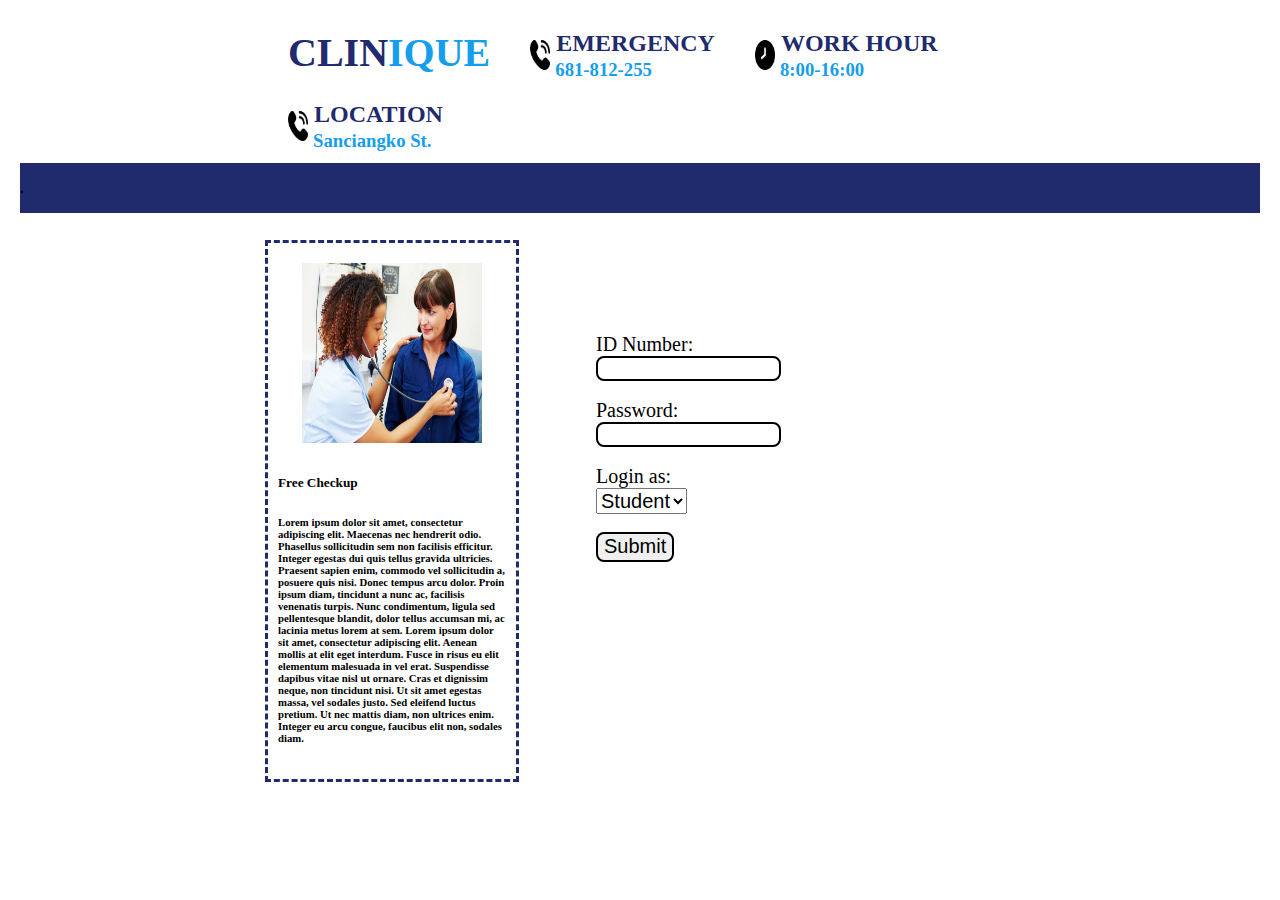
<file: index.html>
<!DOCTYPE html>
<head>
	<meta charset="utf-8">
	<meta name="viewport" content="width=device-width, initial-scale=1">
	<link rel="stylesheet" type="text/css" href="login.css">
	<title>Clinique - Login</title>
</head>
<body>

<div class="header">
    <div class="clinic">
        <h1>CLIN<span class="diff">IQUE</span></h1>
    </div>

    <div class= "emergency">
        <img src="public/images/phone-call.png" alt="" style="width:20px;height:30px;" class="icon">
        <h2>EMERGENCY</h2>
        <h3>681-812-255</h3>
    </div>

    <div class= "workhr">
        <img src="public/images/clock.png" alt="" style="width:20px;height:30px;" class="icon">
        <h2>WORK HOUR</h2>
        <h3>8:00-16:00 </h3>
    </div>

    <div class="loc">
        <img src="public/images/phone-call.png" alt="" style="width:20px;height:30px;" class="icon">
        <h2>LOCATION</h2>
        <h3>Sanciangko St.</h3>
    </div>
</div>

<div class="color">
    <p>.</p>
</div>

<div class="leftcolumn">
    <div class="content">
      
            <img src="public/images/checkup1.jpg" alt="doctor" style="width:200px;height:200px;" class="center">
        
        
        <h5>Free Checkup</h5>
        <h6>Lorem ipsum dolor sit amet, consectetur adipiscing elit. Maecenas nec hendrerit odio. Phasellus sollicitudin sem non facilisis efficitur. Integer egestas dui quis tellus gravida ultricies. Praesent sapien enim, commodo vel sollicitudin a, posuere quis nisi. Donec tempus arcu dolor. Proin ipsum diam, tincidunt a nunc ac, facilisis venenatis turpis. Nunc condimentum, ligula sed pellentesque blandit, dolor tellus accumsan mi, ac lacinia metus lorem at sem. Lorem ipsum dolor sit amet, consectetur adipiscing elit. Aenean mollis at elit eget interdum. Fusce in risus eu elit elementum malesuada in vel erat. Suspendisse dapibus vitae nisl ut ornare. Cras et dignissim neque, non tincidunt nisi. Ut sit amet egestas massa, vel sodales justo. Sed eleifend luctus pretium. Ut nec mattis diam, non ultrices enim. Integer eu arcu congue, faucibus elit non, sodales diam.</h6>
    </div>
</div>

<div class="loginform">
    <div class="login">
        <form action="scripts/validate-login.php" method="POST">
            <label for="idno">ID Number: </label><br>
            <input type="text" id="idno" name="idno"><br><br>
            <label for="pwd">Password: </label><br>
            <input type="password" id="pwd" name="password"><br><br>
            <label for="usertype">Login as: </label><br>
            <select name ="usertype" id="usertype">
                <option value="student">Student</option>
                <option value="nurse">Nurse</option>
                <option value="admin">Admin</option>
            </select>
            <br><br>
            <input type="submit" value="Submit" name="submit">
        </form>
    </div>
</div>


</body>
</html>
</file>
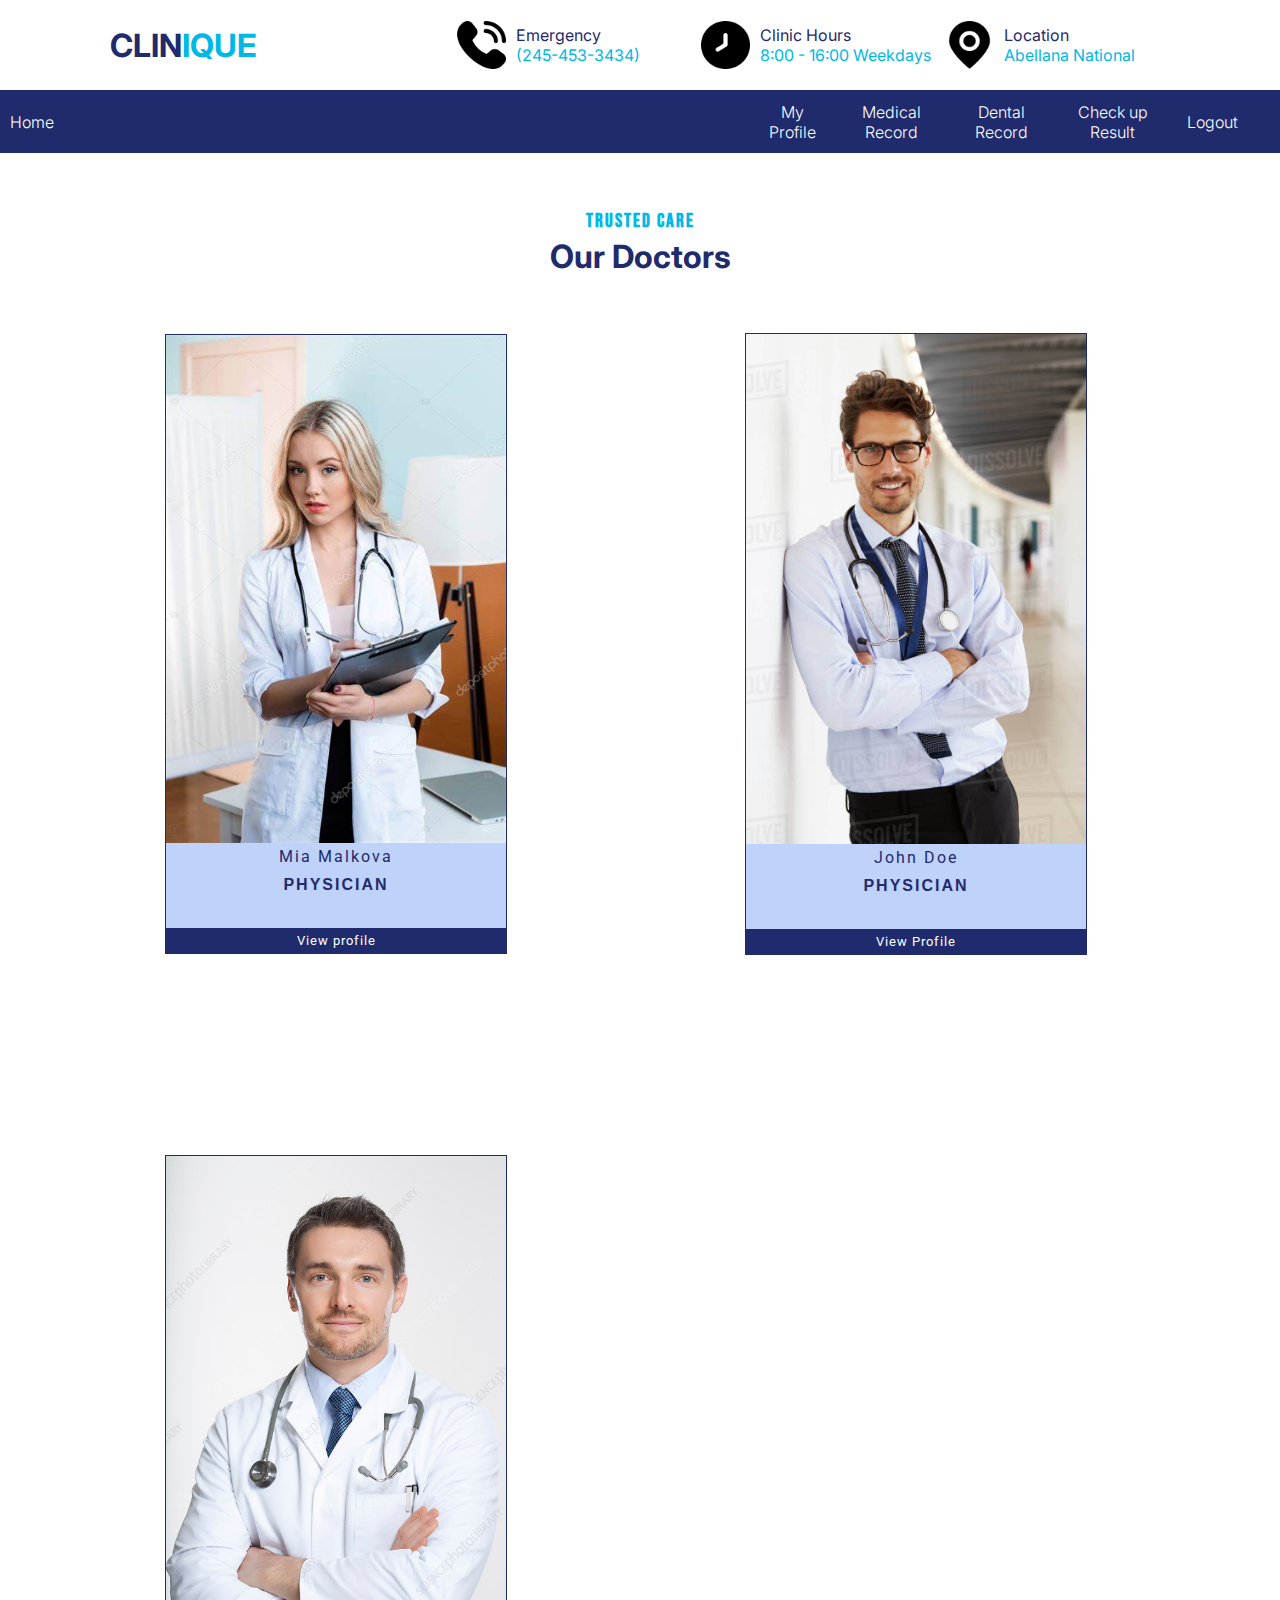
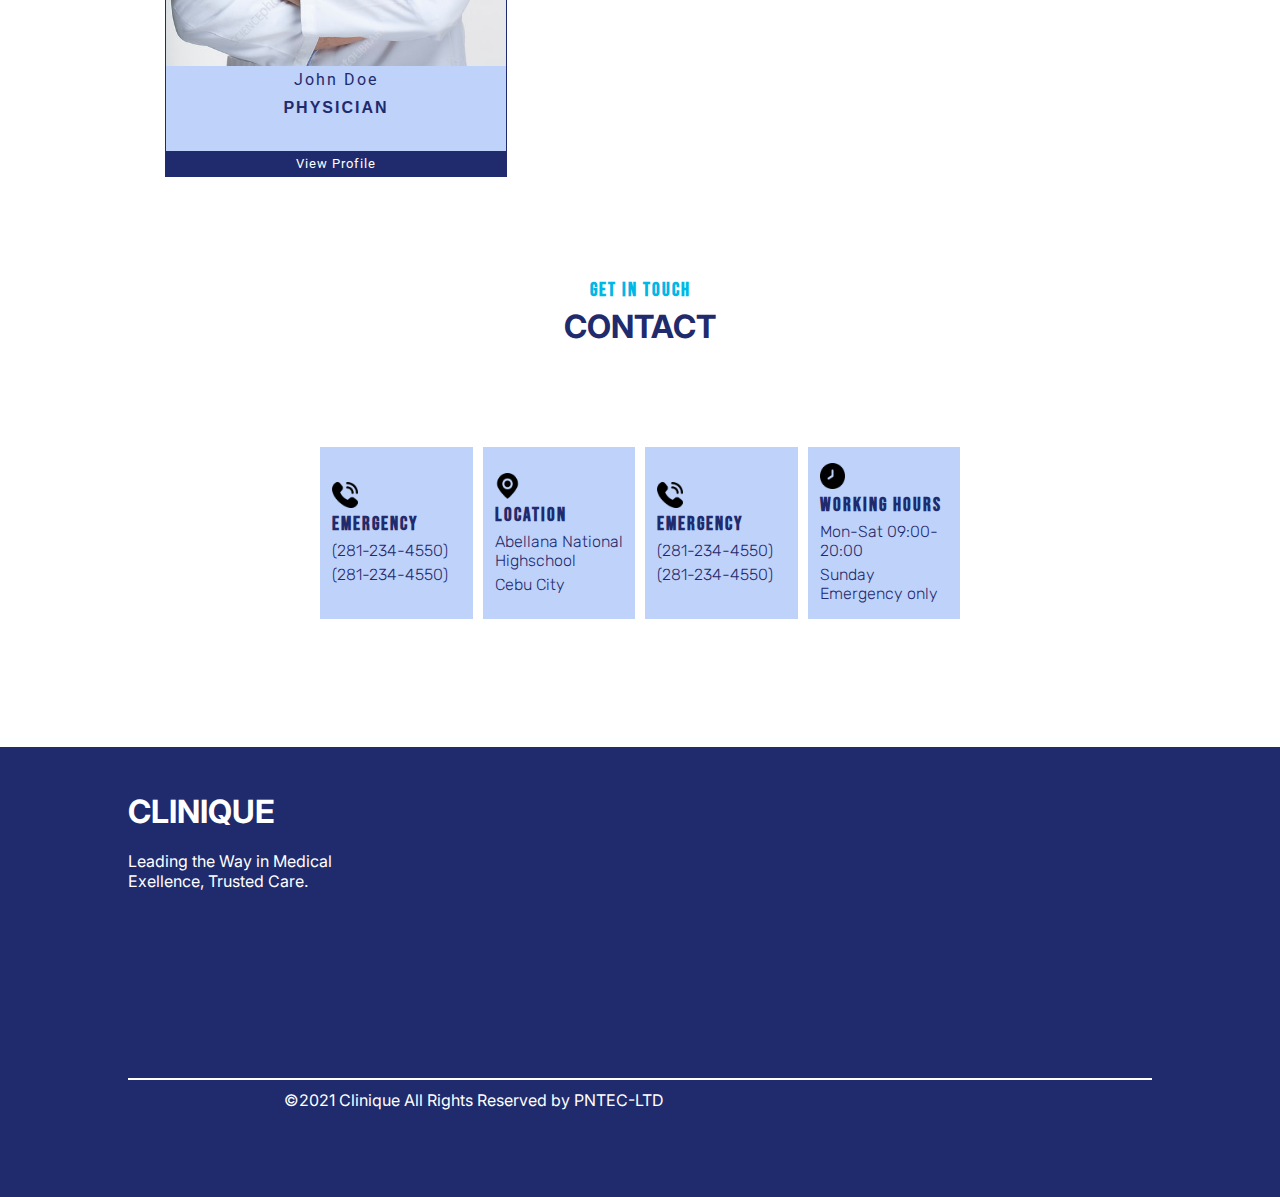
<file: view/home-page.html>
<!DOCTYPE html>
<html lang="en">
<head>
    <meta charset="UTF-8">
    <meta http-equiv="X-UA-Compatible" content="IE=edge">
    <meta name="viewport" content="width=device-width, initial-scale=1.0">
    <link rel="preconnect" href="https://fonts.googleapis.com">
    <link rel="preconnect" href="https://fonts.gstatic.com" crossorigin>
    <link href="https://fonts.googleapis.com/css2?family=Bebas+Neue&family=Rubik&display=swap" rel="stylesheet">
    <link href="https://fonts.googleapis.com/css2?family=Bebas+Neue&family=Roboto&display=swap" rel="stylesheet">
    <link href="https://fonts.googleapis.com/css2?family=Roboto:wght@300&display=swap" rel="stylesheet">
    <link rel="stylesheet" href="https://fonts.googleapis.com/icon?family=Material+Icons">
    <link rel="stylesheet" href="https://cdnjs.cloudflare.com/ajax/libs/font-awesome/6.0.0-beta2/css/all.min.css" integrity="sha512-YWzhKL2whUzgiheMoBFwW8CKV4qpHQAEuvilg9FAn5VJUDwKZZxkJNuGM4XkWuk94WCrrwslk8yWNGmY1EduTA==" crossorigin="anonymous" referrerpolicy="no-referrer"/>

    
    <link rel="stylesheet" href="../public/css/main.css">
    <title>Clinique</title>
</head>
<body>
    
    <div class="first-header-wrapper flex">
        <div class="title-wrapper flex">
            <h1> CLIN<span style="color: #00b8e6;">IQUE</span> </h1>
        </div>

        <div class="contact-wrapper flex">
            <div class="contact-container">
                <div class="contact-card">
                    <div class="contact-image-wrapper">
                        <img src="../public/images/phone-call.png" alt="">
                    </div>
                    <div class="information-container">
                        <p>Emergency</p>
                        <a> (245-453-3434)</a>
                    </div>
                </div>
                <div class="contact-card">
                    <div class="contact-image-wrapper">
                        <img src="../public/images/clock.png" alt="">
                    </div>
                    <div class="information-container">
                        <p>Clinic Hours</p>
                        <a>8:00 - 16:00 Weekdays</a>
                    </div>
                </div>
                <div class="contact-card">
                    <div class="contact-image-wrapper">
                        <img src="../public/images/marker.png" alt="">
                    </div>
                    <div class="information-container">
                        <p>Location</p>
                        <a> Abellana National</a>
                    </div>
                </div>
            </div>
        </div>
    </div>
    <div class="second-header">
        <div class="left flex"> 
            <a href="#"> Home </a>
        </div>
        <div class="right flex">
            <ul> 
                <li><a href ="student-profile.php">My Profile </a></li>
                <li><a href ="medical-record.php">Medical Record </a></li>
            
                       
                <li><a href="dental-info.php"> Dental Record </a> </li>
                <li><a href="checkup-result.php"> Check up Result </a> </li>
		<li><a href="../scripts/logout.php"> Logout </li>
            </ul>
            <div class="catgeory-container">
                <i class="material-icons">list</i>
            </div>
        </div>
    </div>

        <div class="main-title-container">
            <h3> TRUSTED CARE </h3>
            <h1> Our Doctors </h1>
        </div>
 
   
    <div class="flex-center">
    <main class="grid">
       <div class="card">
               <img src="../public/images/doc1.jpg" alt="">
               <div class="doctor-information">
                   <p> Mia Malkova </p>
                   <h4> PHYSICIAN </h4>
               </div>
               <div class="social-media">
                   <ul>
                    
                       <li><i class="fa-brands fa-xl fa-facebook"></i> </li>
                       <li><i class="fa-brands fa-xl fa-instagram"> </i></li>
                       <li> <i class="fa-brands fa-xl fa-linkedin"></i></li>
                   </ul>
               </div>
               <button> View profile</button>
           </div>
    
           <div class="card">
            <img src="../public/images/doc2.jpg" alt="">
            <div class="doctor-information">
                <p> John Doe </p>
                <h4> PHYSICIAN </h4>
            </div>
            
            <div class="social-media">
                    <ul>
                      
                       <li><i class="fa-brands fa-xl fa-facebook"></i> </li>
                       <li><i class="fa-brands fa-xl fa-instagram"> </i></li>
                       <li> <i class="fa-brands fa-xl fa-linkedin"></i></li>
                   </ul>
            </div>
            <button> View Profile</button>
        </div>

        <div class="card">
            <img src="../public/images/doc3.jpg" alt="">
            <div class="doctor-information">
                <p> John Doe </p>
                <h4> PHYSICIAN </h4>
            </div>
            <div class="social-media">
                <ul>
                    <li><i class="fa-brands fa-xl fa-facebook"></i> </li>
                    <li><i class="fa-brands fa-xl fa-instagram"> </i></li>
                    <li> <i class="fa-brands fa-xl fa-linkedin"></i></li>
                </ul>
            </div>
            <button> View Profile</button>
        </div>
    </main>
    </div>
    
    <setion class="second-section">
        <div class="main-title-container second-title">
            <h3> GET IN TOUCH  </h3>
            <h1> CONTACT </h1>
        </div>
    </section>


    <section>
        <div class="c-container">
            <div class="c-wrapper flex">
                <div class="c-card">
                    <img src="../public/images/phone-call.png" alt="">
                    <h3>EMERGENCY</h3>
                    <p>(281-234-4550)</p>
                    <p>(281-234-4550)</p>
                    </div>
                <div class="c-card">
                    <img src="../public/images/marker.png" alt="">
                    <h3>Location</h3>
                    <p>Abellana National Highschool</p>
                    <p>Cebu City</p>
                </div>
                <div class="c-card">
                    <img src="../public/images/phone-call.png" alt="">
                    <h3>EMERGENCY</h3>
                    <p>(281-234-4550)</p>
                    <p>(281-234-4550)</p>
                </div>
                <div class="c-card">
                    <img src="../public/images/clock.png" alt="">
                    <h3>WORKING HOURS</h3>
                    <p>Mon-Sat 09:00-20:00</p>
                    <p>Sunday Emergency only</p>
                </div>
            </div>
        </div>
    </section>


    <footer>
    
        <div class="footer-wrapper">
            <div class="upper-footer">
                <div class="footer-card c">
                    <h1> CLINIQUE </h1>
                    <p> Leading the Way in Medical <br>Exellence,  Trusted Care.</p>
                </div>
                
            
        </div>
        <div class="lower-footer">
            <p> ©2021 Clinique All Rights Reserved by PNTEC-LTD</p>
            <div class="footer-media">
                <ul>
                    <li><i class="fa-brands fa-xl fa-facebook fb"></i> </li>
                    <li><i class="fa-brands fa-xl fa-instagram fb"> </i></li>
                    <li> <i class="fa-brands fa-xl fa-linkedin fb"></i></li>
                </ul>
            </div>
        </div>
    </footer>
    
    
    


</body> 
</html>
</file>
<file: login.css>
*{
    box-sizing: border-box;
}

body{
    margin: 0px;
    padding: 20px;
}

.header{
    display: block;
    margin-left: 20%;
    margin-right: 20%;
    clear: both;
}

.header h2{
    color: #1F2B6C;
}

.header h3{
    color: #159EEC;
}

.clinic{
    float: left;
    margin-left:20px ;
    margin-right:20px ;
    font-size: 20px;
    line-height: 0.3;
}

.clinic > h1 {
    color: #1F2B6C;
} 

.clinic > h1 > span{
    color: #159EEC;
}

.icon{
    float: left;
    margin-top: 20px;
    margin-right: 5px;
    
}

.emergency{
    float: left;
    margin-left:20px ;
    margin-right:20px ;
    line-height: 0.3;
    display: inline-block;
}

.emergency h2{
    padding-left:1px;
    float: left;
}

.emergency h3{
    padding-left:1px;
}

.workhr{
    float: left;
    margin-left:20px ;
    margin-right: 20px ;
    line-height: 0.3;
    
}

.workhr h2{
    padding-left:1px;
    float:left;
    
}

.workhr h3{
    padding-left:1px;
}

.loc{
    float: left;
    margin-left:20px ;
    margin-right:20px ;
    line-height: 0.3;
}

.loc h2{
    padding-left:1px;
    float: left;
}

.loc h3::after{
   float: left;
   clear: both;
}

.header::after{
   content: "";
   display: table;
    clear: both;
}

.color{
    /*height: 50px;
    width: 100%;*/
    background-color: #1F2B6C;
    clear: both;
    margin-bottom: 30px;
    overflow: hidden;
    
}

.color::after{
    content: "";
    display: table;
}

.leftcolumn{
    margin-left: 20%;
    margin-right: 20px;
    outline-style: dashed;
    outline-color: #1F2B6C;
    padding: 10px;
    /*height: 550px;*/
    width: 20%;
    float: left;
    content: "";
    display: table;
  
}

.center{
    padding: 10px;
    display: block;
    margin-left: auto;
    margin-right: auto;
}

.content{
    
    /*overflow: scroll;*/
}

/* LOGIN FORM*/
.loginform{
    display: block;
    width: 30%;
    float: left;
    margin-top: 50px;
    margin-left: 20px;
    padding: 40px;
  
}

input[type]{
    border-radius: 8px;
    border: 2px solid black;
    height: 25px;
}

label[for]{
    font-size: 20px;
}

select[name]{
    font-size: 20px;
}

input[type=submit]{
    font-size: 20px;
    height: 30px;
}
</file>
<file: public/css/main.css>
@import url('https://fonts.googleapis.com/css2?family=Bebas+Neue&display=swap');
@import url('https://fonts.googleapis.com/css2?family=Nanum+Gothic&display=swap');
@import url(//db.onlinewebfonts.com/c/b82329475307e0380dc1ea23f0c35266?family=adineue+PRO);
@import url('https://fonts.googleapis.com/css2?family=Inter:wght@300;400&display=swap');
* {
	padding: 0;
	margin: 0;
	box-sizing: border-box;
	text-decoration: none;
	font-family: 'Inter', sans-serif;
}


.font {
	font-family: 'Roboto', sans-serif;
	font-family: "AdineuePRO", Helvetica, Arial, sans-serif;
	font-family: 'Bebas Neue', cursive;
}

:root {
	--primary-color: #1F2B6C;
	--secondary-color: #bfd2fa;
	--bg-white: white;
	--terniary-color: #00b8e6;
}

.grid {

	display: grid;
	grid-template-columns: repeat(auto-fill, minmax(200px, 1fr));
	grid-gap: 200px;
	width: 75%;
	justify-content: center;
	align-items: center;
}

h1 {
	color: var(--primary-color);
}

h3 {
	font-family: 'Bebas Neue', cursive;
	letter-spacing: 2px;
	font-weight: 600;
	color: var(--terniary-color);
}

h4 {
	font-family: "AdineuePRO", Helvetica, Arial, sans-serif;
}

img {
	max-width: 100%;
}

.flex {
	display: flex;
}




.first-header-wrapper {
	height: 10vh;
	display: flex;
}

.title-wrapper {
	width: 40%;
	justify-content: center;
	align-items: center;
}

.contact-wrapper {
	width: 100%;
	height: 100%;
	justify-content: center;
}

.contact-container {
	font-family: 'Bebas Neue', cursive;
	width: 80%;
	height: 100%;
	display: grid;
	grid-template-columns: 1fr 1fr 1fr;
	align-items: center;
	justify-content: center;
}

.contact-card {
	display: flex;
	gap: 10px;
}

.information-container {
	display: flex;
	justify-content: center;
	flex-direction: column;
}

.contact-image-wrapper {
	width: 20%;
	height: 100%;
	display: flex;
	align-items: center;
}

.information-container p {
	color: var(--primary-color);
}

.information-container a {
	color: var(--terniary-color);
}

.second-header {
	height: 7vh;
	width: 100%;
	display: flex;
	background-color: var(--primary-color);
	color: var(--bg-white);
	overflow: hidden;
	font-family: 'Roboto', sans-serif;
	font-weight: 300;
	overflow: hidden;
}



.left {
	width: 50%;
	justify-content: flex-start;
	align-items: center;
	margin-left: 10px;
}

.right {
	width: 50%;
	justify-content: flex-end;
	align-items: center;
	margin-right: 10px;
}

ul {
	display: flex;
	justify-content: space-between;
	width: 80%;
}

li {
	list-style: none;
}

a {
	text-decoration: none;
}

.left a, .right a {
	color: var(--bg-white);
}

.main-title-container {
	height: 20vh;
	display: flex;
	flex-wrap: wrap;
	gap: 2%;
	justify-content: center;
	flex-direction: column;
	align-items: center;
}

.flex-center {
	display: flex;
	justify-content: center;
}

.material-icons {
	display: none;
}

.card {
	
	border: 0.5px solid var(--primary-color);
	width: 90%;
	
	background-color: var(--secondary-color);
	margin-left: 5px;
}

.doctor-information {
	display: flex;
	flex-direction: column;
	
	align-items: center;
	letter-spacing: 2px;
	gap: 10px;
	color: #1F2B6C;
}

.doctor-information p {
	font-family: 'Roboto', sans-serif;
	font-size: 1em;
	color: var(--primary-color);
}

.social-media {
	display: flex;
	justify-content: center;
}

.right ul{
	gap: 2rem;
	text-align: center;
	align-items: center;
}

.social-media ul {
	display: flex;
	justify-content: space-evenly;
	align-items: center;
	width: 50%;
	margin: 5%;
}

.fa-brands {
	color: var(--primary-color);
}

.social-media h2 {
	font-family: "AdineuePRO", Helvetica, Arial, sans-serif;
}

.contact-section {
	height: 30vh;
	width: 100%;
	display: flex;
	justify-content: center;
}

button {
	padding: 5px;
	width: 100%;
	background-color: var(--primary-color);
	color: white;
	border: none;
	letter-spacing: 1px;
	font-family: 'Roboto', sans-serif;
}

.second-title {
	height: 30vh;
	font-size: 1em;
}

.c-container {
	display: flex;
	justify-content: center;
}

.c-wrapper {
	width: 50%;
	display: grid;
	grid-gap: 10px;
	grid-template-columns: 1fr 1fr 1fr 1fr;
}

.c-card {
	display: flex;
	flex-direction: column;
	justify-content: center;
	padding: 16px 12px;
	gap: 5px;
	background-color: var(--secondary-color);
	border: var(--secondary-color);
}

.c-card img {
	width: 20%;
}

.c-card h3,
p {
	color: var(--primary-color);
}

.c-card p {
	font-family: 'Rubik', sans-serif;
	font-weight: 100;
	font-size: 1rem;
	color: var(--primary-color);
}

footer {
	height: 50vh;
	background-color: var(--primary-color);
	margin-top: 10%;
	display: flex;
	justify-content: center;
	align-items: center;
}

.footer-wrapper {
	width: 80%;
	height: 80%;
	display: flex;
	flex-direction: column;
}

.upper-footer {
	height: 80%;
	width: 100%;
	display: flex;
	border-bottom: 2px solid white;
}

.lower-footer {
	display: flex;
	align-items: center;
	margin-top: 10px;
	justify-content: space-around;
}

.fb {
	color: var(--bg-white);
}

.footer-card {
	display: flex;
	flex-direction: column;
	gap: 20px;
}

.footer-media ul {
	display: flex;
	gap: 10px;
}

.c {
	width: 40%;
}

.f2-info {
	display: flex;
	flex-direction: column;
	justify-content: center;
	gap: 5px;
}

.footer-card h1,
p {
	color: white;
}

.f3 {
	width: 40%;
}

.f3 button {
	background-color: var(--secondary-color);
	padding: 16px 10px;
	width: 80;
	border-radius: 15px;
}

/* Student profile */

.student-wrapper {
	min-height: 80vh;
	max-width: 100%;
	justify-content: center;
}

.student-container {
	display: flex;
	width: 100%;	
	align-items: center;
	
	
}

.photo-container {

	height: 100%;
	width: 50%;
	flex-direction: column;
	align-items: center;
	margin-top: 2rem;
	gap: 5rem;

}

.photo-btn-container {
	flex-direction: column;
	gap: 3rem;

}

.photo-btn-container button {
	padding: 1rem 8rem;
	border-radius: 1rem;
}

.student-photo-container {
	max-width: 200px;
	max-height: 200px;
	border-radius: 50%;
}

.student-info-container {
	
	width: 50%;
	flex-direction: column;
	gap: 1.5rem;
	height: 100%;
	
}



.btn-wrapper {
	gap: 50px;
	margin-top: 20px;
	margin-right: 10px;
}

.nurse{
	gap: 0;
}

.btn-wrapper button {
	padding: 10px 25px;
	
}

.info-container {
	
	width: 50%;
	height: 80%;
	
}

.student-information {
	display: flex;
	font-family: 'Roboto', sans-serif;
}


#emergency {
	display: none;
}

.info-container ul {
	height: 100%;
	flex-direction: column;
	width: 100%;
	font-size: 1.3rem;
}

/*
*
*
* Dental Info

*
*
*/

.dental-container {
	margin-top: 50px;
	flex-direction: column;
	gap: 3rem;
}

.dental-btn-container {
	
	justify-content: center;
	width: 50%;
	gap: 5rem;
	margin-left: 25%;
	
}

.dental-btn-container button {
	padding: 12px 25px;
}


.medical-info-container {

	height: 80vh;
}

.person-info{
	width: 50%;

	height: 100%;
}

.medical-info {

	width: 50%;
	height: 100%;
	justify-content: center;
	gap: 2rem;
	flex-direction: column;
	justify-content: center;
	align-items: center;
	border-left: 2px solid #ebebeb;
}

.person-info {
	justify-content: center;
	
}


.person-info img {
	width: 50%;
}


.health-information {
	border: 1px solid #ebebeb;
	width: 20%;
	height: 100px;
	text-align: center;
	
}


.health-information p{
color: black;
}

.checkup-result {
	height: 40vh;
	align-items: center;
    flex-direction: column;
}

.dropdown {
	
	display: inline;

}

.dropdown-content {

	position: absolute;
	background-color: #1F2B6C;
	z-index: 1;
	width: 10%;
	height: 100px;
	display: none;
}

.dropdown:hover .dropdown-content{
	display: flex;
	flex-direction: column;
	justify-content: space-around;
}

.dropdown-content li:hover {
	background-color: orange;
}

.immun-btn-container {



}

.form-container{

	justify-content: center;
	flex-direction: column;
	align-items: center;
	gap: 1rem;
}

.form-container form {

	display: flex;
	flex-direction: column;
	font-size: 1.3rem;
	gap: 0.5rem;
}

.nurse form {
	gap: 0;
}


.dental-btn {
	margin-top: 50px;
}

.form-container input {
	padding: 3px 30px;
}

.submit-btn{
	display: flex;
	justify-content: space-between;
	
}

.submit-btn input[type="submit"], input[type="reset"] {
	background-color: #1F2B6C;
	color: white;
	cursor: pointer;
	padding: 3px 30px;
}


.error { color: red; }


img {
	width: 100%;
}

button:focus {
	background-color: var(--secondary-color);
	cursor: pointer;
}

@media screen and (max-width: 732px) {
	.right ul {
		display: none;
	}
	.material-icons {
		display: block;
	}
	.title-wrapper {
		justify-content: center;
		width: 100%;
	}
	.first-header {
		flex-direction: column;
		height: 20vh;
	}
	.c-wrapper {
		grid-template-columns: 1fr 1fr;
		grid-template-rows: 1fr 1fr;
		width: 80%;
	}
	.c-container {
		height: 30vh;
	}
	footer {
		margin-top: 80%;
	}

	.student-container {
		flex-direction: column;
		
	}

	
}
</file>
